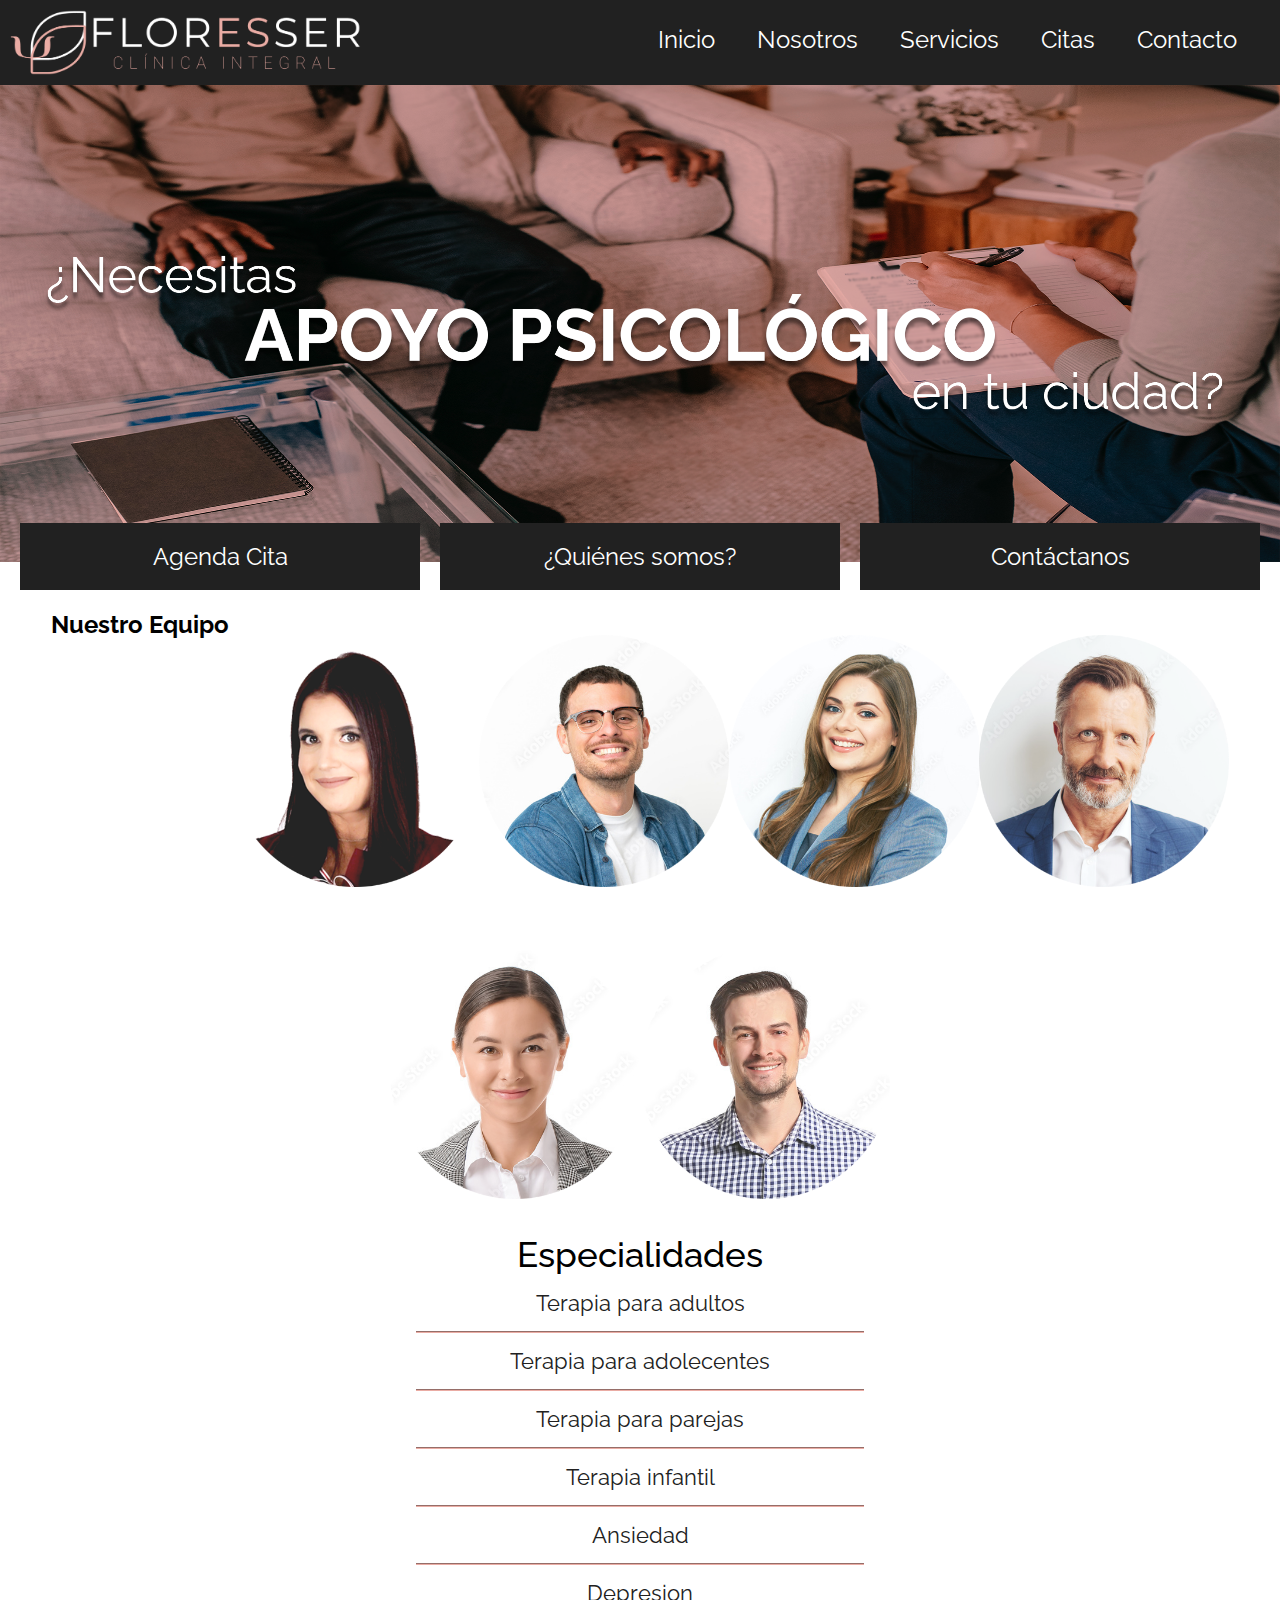
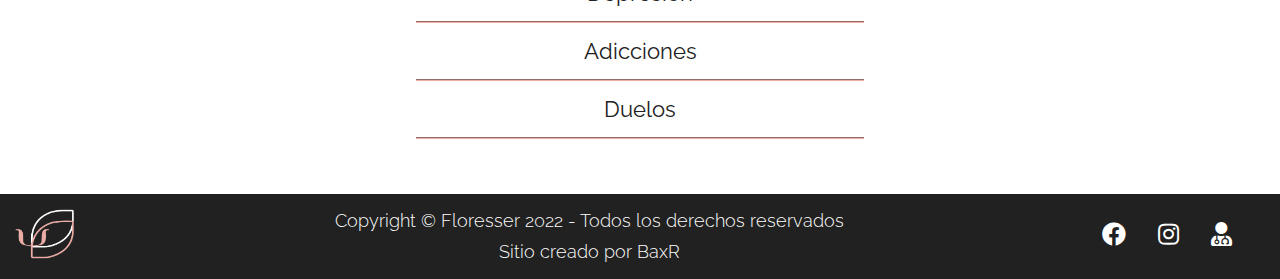
<file: index.html>
<!DOCTYPE html>
<html lang="en">
<head>
    <meta charset="UTF-8">
    <meta http-equiv="X-UA-Compatible" content="IE=edge">
    <meta name="viewport" content="width=device-width, initial-scale=1.0">
    <link rel="preconnect" href="https://fonts.googleapis.com">
    <link rel="preconnect" href="https://fonts.gstatic.com" crossorigin>
    <link href="https://fonts.googleapis.com/css2?family=Raleway:wght@400;500;600&display=swap" rel="stylesheet">
    <link href="https://cdnjs.cloudflare.com/ajax/libs/font-awesome/5.13.0/css/all.min.css" rel="stylesheet">
    <link rel="stylesheet" href="css/estilos.css">
    <title>Floresser</title>
</head>
<body>
    <div class="contenedor">
        <nav>
            <input type="checkbox" id="check">
            <label for="check" class="checkbtn">
                <i class="fas fa-bars"></i>
            </label>
            <a href="#" class="enlace">
                <img src="img/logo.png" alt="Logo Floresser" class="logo">
            </a>
            <ul>
                <li class="hover-underline"><a href="#" class="active">Inicio</a></li>
                <li class="hover-underline"><a href="#">Nosotros</a></li>
                <li class="hover-underline"><a href="#">Servicios</a></li>
                <li class="hover-underline"><a href="#">Citas</a></li>
                <li class="hover-underline"><a href="#">Contacto</a></li>
            </ul>
        </nav>
        <main class="portada">
            <img src="./img/covers/index.png" alt="Bienvenido">
            <ul class="optCover">
                <li><a href="citas.html">Agenda Cita</a></li>
                <li><a href="nosotros.html">¿Quiénes somos?</a></li>
                <li><a href="contacto.html">Contáctanos</a></li>
            </ul>
        </main>
        <section class="indxEquipo">
            <h2>Nuestro Equipo</h2>
            <img src="./img/equipo/psic_001.png" alt="Psic. Lluvia Cañedo">
            <img src="./img/equipo/psic_002.png" alt="Psic. Leonardo Sanz">
            <img src="./img/equipo/psic_003.png" alt="Psic. Fernanda Ojeda">
            <img src="./img/equipo/psic_004.png" alt="Psic. Daniel Becerra">
            <img src="./img/equipo/psic_005.png" alt="Psic. Isabella Ochoa">
            <img src="./img/equipo/psic_006.png" alt="Psic. Antonio Check">
        </section>
        <section class="indxEspc">
            <h2>Especialidades</h2>
            <ul>
                <li><span>Terapia para adultos</span></li>
                <li><span>Terapia para adolecentes</span></li>
                <li><span>Terapia para parejas</span></li>
                <li><span>Terapia infantil</span></li>
                <li><span>Ansiedad</span></li>
                <li><span>Depresion</span></li>
                <li><span>Adicciones</span></li>
                <li><span>Duelos</span></li>
            </ul>
        </section>
    
        <footer class="foot">
            <a href="index.html" class="enlace-foot">
                <img src="img/logo_footer.png" alt="Logo Floresser" class="logo-foot">
            </a> 
            <h3 class="copyright">Copyright © Floresser 2022 - Todos los derechos reservados <br> Sitio creado por BaxR</h3>
            <ul class="redes-sociales">
                <li><a href="#"><i class="fab fa-facebook"></i></a></li>
                <li><a href="#"><i class="fab fa-instagram"></i></a></li>
                <li><a href="#"><i class="fas fa-user-md"></i></a></li>
            </ul>
        </footer>
    </div>
</body>
</html>
</file>
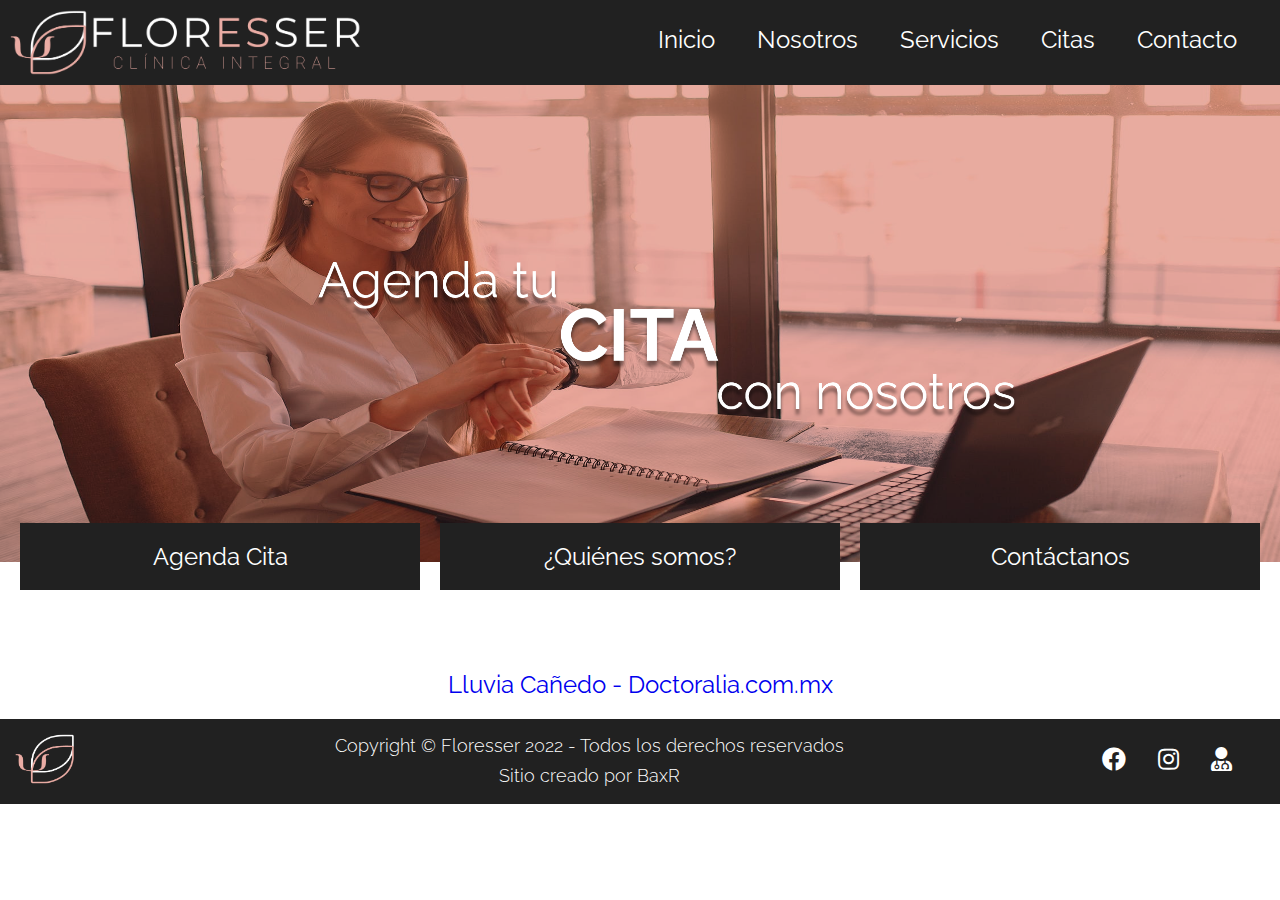
<file: citas.html>
<!DOCTYPE html>
<html lang="en">
<head>
    <meta charset="UTF-8">
    <meta http-equiv="X-UA-Compatible" content="IE=edge">
    <meta name="viewport" content="width=device-width, initial-scale=1.0">
    <meta name="description" content="Floresser Clínica Integral es un centro psicológico que brinda de manera confidencial, responsable y profesional un espacio terapéutico que permita la reflexión, autoconocimiento y la solución de conflictos familiares, de pareja o individuales, que apoyen el desarrollo integral del ser humano.">
    <meta name="keywords" content="Psicología, Clínica psicológica, Ansiedad, Depresión, Trastorno, Duelos, Terapia, Psicólogo, Psicóloga, Floresser, Autoestima,Trastornos alimenticios, Desarrollo personal, Habilidades sociales, Terapia de Pareja, Terapia Individual, Terapia Online, Estrés, Ayuda, Paz, Tranquilidad, Paz mental, Autoconocimiento">
    <link rel="preconnect" href="https://fonts.googleapis.com">
    <link rel="preconnect" href="https://fonts.gstatic.com" crossorigin>
    <link href="https://fonts.googleapis.com/css2?family=Raleway:wght@400;500;600&display=swap" rel="stylesheet">
    <link href="https://cdnjs.cloudflare.com/ajax/libs/font-awesome/5.13.0/css/all.min.css" rel="stylesheet">
    <link rel="stylesheet" href="css/estilos.css">
    <title> 🌷🌷 Floresser 🌷🌷- Agenda tu cita </title>
</head>
<body>
    <div class="contenedor">
        <nav>
            <input type="checkbox" id="check">
            <label for="check" class="checkbtn">
                <i class="fas fa-bars"></i>
            </label>
            <a href="#" class="enlace">
                <img src="img/logo.png" alt="Logo Floresser" class="logo">
            </a>
            <ul>
                <li><a href="index.html">Inicio</a></li>
                <li><a href="nosotros.html">Nosotros</a></li>
                <li><a href="servicios.html">Servicios</a></li>
                <li><a href="citas.html">Citas</a></li>
                <li><a href="contacto.html">Contacto</a></li>
            </ul>
        </nav>
        <div class="portada">
            <img src="./img/covers/citas.png" alt="Agenda cita en Floresser">
            <ul class="optCover">
                <li><a href="citas.html">Agenda Cita</a></li>
                <li><a href="nosotros.html">¿Quiénes somos?</a></li>
                <li><a href="contacto.html">Contáctanos</a></li>
            </ul>
        </div>
        <main class="doctoralia">
            <a id="zl-url" class="zl-url" href="https://www.doctoralia.com.mx/lluvia-canedo/psicologo/tijuana" rel="nofollow" data-zlw-doctor="lluvia-canedo" data-zlw-type="big_with_calendar" data-zlw-opinion="false" data-zlw-hide-branding="true">Lluvia Cañedo - Doctoralia.com.mx</a><script>!function($_x,_s,id){var js,fjs=$_x.getElementsByTagName(_s)[0];if(!$_x.getElementById(id)){js = $_x.createElement(_s);js.id = id;js.src = "//platform.docplanner.com/js/widget.js";fjs.parentNode.insertBefore(js,fjs);}}(document,"script","zl-widget-s");</script>
        </main>
        <footer class="foot">
            <a href="index.html" class="enlace-foot">
                <img src="img/logo_footer.png" alt="Logo Floresser" class="logo-foot">
            </a> 
            <h3 class="copyright">Copyright © Floresser 2022 - Todos los derechos reservados <br> Sitio creado por BaxR</h3>
            <ul class="redes-sociales">
                <li><a href="https://www.facebook.com/Psic.LluviaCanedo" target="_blank"><i class="fab fa-facebook"></i></a></li>
                <li><a href="https://www.instagram.com/psic.lluviacanedo/"><i class="fab fa-instagram"></i></a></li>
                <li><a href="https://www.doctoralia.com.mx/lluvia-canedo/psicologo/tijuana"><i class="fas fa-user-md"></i></a></li>
            </ul>
        </footer>
    </div>
</body>
</html>
</file>
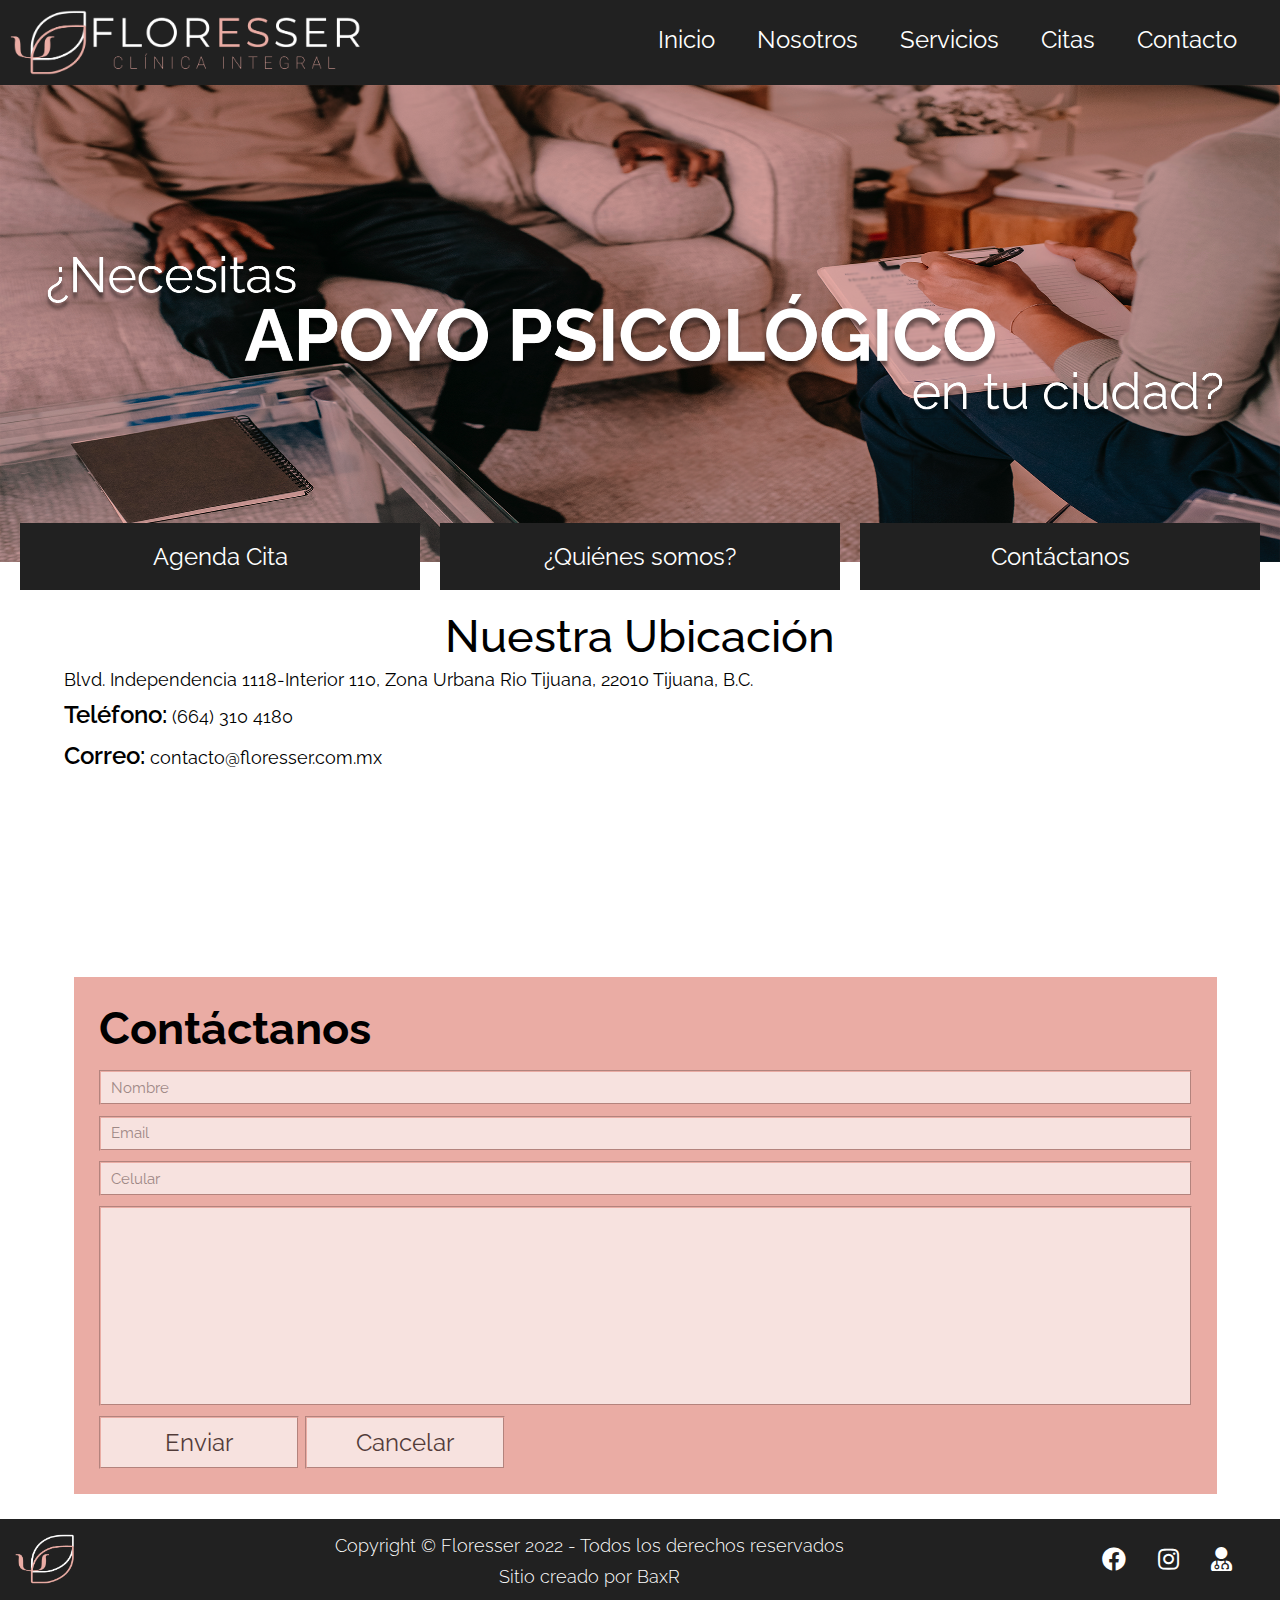
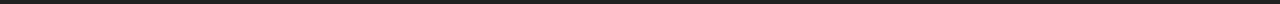
<file: contacto.html>
<!DOCTYPE html>
<html lang="en">
<head>
    <meta charset="UTF-8">
    <meta http-equiv="X-UA-Compatible" content="IE=edge">
    <meta name="viewport" content="width=device-width, initial-scale=1.0">
    <meta name="description" content="Floresser Clínica Integral es un centro psicológico que brinda de manera confidencial, responsable y profesional un espacio terapéutico que permita la reflexión, autoconocimiento y la solución de conflictos familiares, de pareja o individuales, que apoyen el desarrollo integral del ser humano.">
    <meta name="keywords" content="Psicología, Clínica psicológica, Ansiedad, Depresión, Trastorno, Duelos, Terapia, Psicólogo, Psicóloga, Floresser, Autoestima,Trastornos alimenticios, Desarrollo personal, Habilidades sociales, Terapia de Pareja, Terapia Individual, Terapia Online, Estrés, Ayuda, Paz, Tranquilidad, Paz mental, Autoconocimiento">
    <link rel="preconnect" href="https://fonts.googleapis.com">
    <link rel="preconnect" href="https://fonts.gstatic.com" crossorigin>
    <link href="https://fonts.googleapis.com/css2?family=Raleway:wght@400;500;600&display=swap" rel="stylesheet">
    <link href="https://cdnjs.cloudflare.com/ajax/libs/font-awesome/5.13.0/css/all.min.css" rel="stylesheet">
    <link rel="stylesheet" href="css/estilos.css">
    <title> 🌷🌷 Floresser 🌷🌷- Contáctanos </title>
</head>
<body>
    <div class="contenedor">
        <nav>
            <input type="checkbox" id="check">
            <label for="check" class="checkbtn">
                <i class="fas fa-bars"></i>
            </label>
            <a href="#" class="enlace">
                <img src="img/logo.png" alt="Logo Floresser" class="logo">
            </a>
            <ul>
                <li class="hover-underline"><a href="index.html" class="active">Inicio</a></li>
                <li class="hover-underline"><a href="nosotros.html">Nosotros</a></li>
                <li class="hover-underline"><a href="servicios.html">Servicios</a></li>
                <li class="hover-underline"><a href="citas.html">Citas</a></li>
                <li class="hover-underline"><a href="contacto.html">Contacto</a></li>
            </ul>
        </nav>
        <div class="portada">
            <img src="./img/covers/index.png" alt="Bienvenido">
            <ul class="optCover">
                <li><a href="citas.html">Agenda Cita</a></li>
                <li><a href="nosotros.html">¿Quiénes somos?</a></li>
                <li><a href="contacto.html">Contáctanos</a></li>
            </ul>
        </div>
        <section class="mapa">
            <div class="ubicacion">
                <h2>Nuestra Ubicación</h2>
                <ul>
                    <li>Blvd. Independencia 1118-Interior 110, Zona Urbana Rio Tijuana, 22010 Tijuana, B.C.</li><br>
                    <li><span>Teléfono:</span> (664) 310 4180</li><br>
                    <li><span>Correo:</span> contacto@floresser.com.mx</li>
                </ul>
                <iframe src="https://www.google.com/maps/embed?pb=!1m18!1m12!1m3!1d3363.7101972992837!2d-117.02072044924746!3d32.53388620355669!2m3!1f0!2f0!3f0!3m2!1i1024!2i768!4f13.1!3m3!1m2!1s0x80d948598f078725%3A0x156a1f9dc7504f9e!2sBlvd.%20Independencia%201118-Interior%20110%2C%20Zona%20Urbana%20Rio%20Tijuana%2C%2022010%20Tijuana%2C%20B.C.!5e0!3m2!1sen!2smx!4v1648437930365!5m2!1sen!2smx"  style="border:0;" allowfullscreen="" loading="lazy" referrerpolicy="no-referrer-when-downgrade"></iframe>
            </div>
        </section>
        <main class="contacto">
            <form class="formulario">
                <h2>Contáctanos</h2>
                <input class="controlFormulario" type="text" placeholder="Nombre" required>
                <input class="controlFormulario" type="text" placeholder="Email">
                <input class="controlFormulario" type="tel" placeholder="Celular" required>
                <textarea class="mensaje" name="mensaje" id="mensaje" cols="20" rows="10"></textarea>
                <button type="submit" class="controlBoton">Enviar</button>
                <button type="reset" class="controlBoton" >Cancelar</button>
            </form>
        </main>
        <footer class="foot">
            <a href="index.html" class="enlace-foot">
                <img src="img/logo_footer.png" alt="Logo Floresser" class="logo-foot">
            </a> 
            <h3 class="copyright">Copyright © Floresser 2022 - Todos los derechos reservados <br> Sitio creado por BaxR</h3>
            <ul class="redes-sociales">
                <li><a href="https://www.facebook.com/Psic.LluviaCanedo" target="_blank"><i class="fab fa-facebook"></i></a></li>
                <li><a href="https://www.instagram.com/psic.lluviacanedo/"><i class="fab fa-instagram"></i></a></li>
                <li><a href="https://www.doctoralia.com.mx/lluvia-canedo/psicologo/tijuana"><i class="fas fa-user-md"></i></a></li>
            </ul>
        </footer>
    </div>
</body>
</html>
</file>
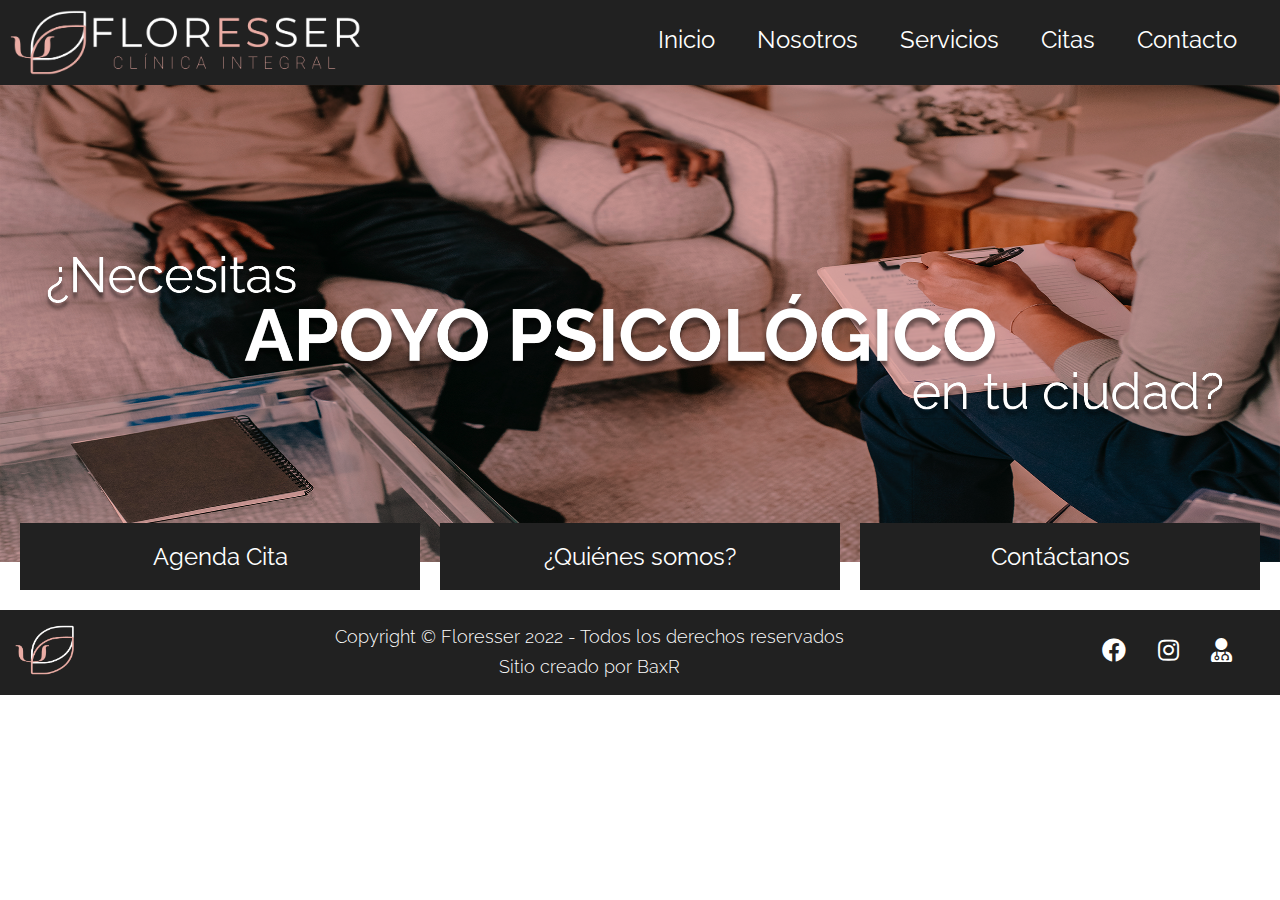
<file: nosotros.html>
<!DOCTYPE html>
<html lang="en">
<head>
    <meta charset="UTF-8">
    <meta http-equiv="X-UA-Compatible" content="IE=edge">
    <meta name="viewport" content="width=device-width, initial-scale=1.0">
    <link rel="preconnect" href="https://fonts.googleapis.com">
    <link rel="preconnect" href="https://fonts.gstatic.com" crossorigin>
    <link href="https://fonts.googleapis.com/css2?family=Raleway:wght@400;500;600&display=swap" rel="stylesheet">
    <link href="https://cdnjs.cloudflare.com/ajax/libs/font-awesome/5.13.0/css/all.min.css" rel="stylesheet">
    <link rel="stylesheet" href="css/estilos.css">
    <title>Floresser</title>
</head>
<body>
    <div class="contenedor">
        <nav>
            <input type="checkbox" id="check">
            <label for="check" class="checkbtn">
                <i class="fas fa-bars"></i>
            </label>
            <a href="#" class="enlace">
                <img src="img/logo.png" alt="Logo Floresser" class="logo">
            </a>
            <ul>
                <li class="hover-underline"><a href="index.html" class="active">Inicio</a></li>
                <li class="hover-underline"><a href="nosotros.html">Nosotros</a></li>
                <li class="hover-underline"><a href="servicios.html">Servicios</a></li>
                <li class="hover-underline"><a href="citas.html">Citas</a></li>
                <li class="hover-underline"><a href="contacto.html">Contacto</a></li>
            </ul>
        </nav>
        <main class="portada">
            <img src="./img/covers/index.png" alt="Bienvenido">
            <ul class="optCover">
                <li><a href="citas.html">Agenda Cita</a></li>
                <li><a href="nosotros.html">¿Quiénes somos?</a></li>
                <li><a href="contacto.html">Contáctanos</a></li>
            </ul>
        </main>

<footer class="foot">
    <a href="index.html" class="enlace-foot">
        <img src="img/logo_footer.png" alt="Logo Floresser" class="logo-foot">
    </a> 
    <h3 class="copyright">Copyright © Floresser 2022 - Todos los derechos reservados <br> Sitio creado por BaxR</h3>
    <ul class="redes-sociales">
        <li><a href="https://www.facebook.com/Psic.LluviaCanedo" target="_blank"><i class="fab fa-facebook"></i></a></li>
        <li><a href="https://www.instagram.com/psic.lluviacanedo/"><i class="fab fa-instagram"></i></a></li>
        <li><a href="https://www.doctoralia.com.mx/lluvia-canedo/psicologo/tijuana"><i class="fas fa-user-md"></i></a></li>
    </ul>
</footer>
</div>
</body>
</html>
</file>
<file: css/estilos.css>
* {
  margin: 0;
  padding: 0;
  box-sizing: border-box;
  font-family: 'Raleway';
  text-decoration: none;
  list-style: none;
  font-size: 24px; }

/*-- Inicia Head-Nav --*/
nav {
  grid-area: nav;
  background-color: #212121;
  height: 130px;
  width: 100%; }
  nav .enlace {
    position: absolute;
    padding: 15px 15px; }
    nav .enlace .logo {
      height: 100px; }
  nav ul {
    float: right;
    margin-right: 25px; }
    nav ul li {
      display: inline-block;
      line-height: 126px;
      margin: 0 5px; }
      nav ul li a {
        color: white;
        font-size: 30px;
        padding: 7px 13px; }
        nav ul li a:hover {
          font-weight: 500;
          transition: .5s; }
  nav .checkbtn {
    font-size: 30px;
    color: white;
    float: right;
    line-height: 120px;
    margin-right: 40px;
    cursor: pointer;
    display: none; }
  nav #check {
    display: none; }

/*-- Termina Head-Nav --*/
/*-- Inicia Portada --*/
.portada {
  grid-area: cover;
  background-color: white; }
  .portada img {
    width: 100%; }
  .portada .optCover {
    display: flex;
    justify-content: space-evenly;
    position: relative;
    top: -45px;
    margin-bottom: -2%; }
    .portada .optCover li {
      background-color: #212121;
      text-align: center;
      width: 400px;
      display: inline-block;
      padding: 1.5%; }
      .portada .optCover li a {
        color: white; }
        .portada .optCover li a:hover {
          font-weight: 500; }

/*-- Termina Portada --*/
/*-- Inicia Grilla --*/
.contenedor {
  width: 100%;
  display: grid;
  grid-template-columns: repeat(3, 1fr);
  grid-template-rows: repeat(4, auto);
  grid-template-areas: "nav nav nav" "cover cover cover" "main main misc" "footer footer footer"; }

/*-- Termina Grilla --*/
/*-- Inicia Seccion Index Main --*/
.indxEquipo {
  grid-area: main;
  background-color: white;
  display: flex;
  flex-wrap: wrap;
  flex-direction: row;
  justify-content: center;
  margin: 45px auto; }
  .indxEquipo h1 {
    width: 100%;
    font-size: 45px;
    font-weight: 500;
    margin: 0;
    padding-left: 135px; }
  .indxEquipo img {
    width: 300px;
    opacity: 95%;
    padding-top: 25px; }
    .indxEquipo img:hover {
      opacity: 100%; }

/*-- Termina Seccion Index Main --*/
/*-- Inicia Seccion Index Especialidades --*/
.indxEspc {
  grid-area: misc;
  background-color: white;
  margin-bottom: 45px; }
  .indxEspc h2 {
    font-size: 45px;
    font-weight: 500;
    margin: 0;
    margin-top: 120px;
    width: 100%; }
  .indxEspc li {
    margin-top: 5px;
    width: 65%;
    color: #212121;
    padding: 15px;
    border-bottom: 2px groove #EAACA4; }
    .indxEspc li span {
      font-size: 22px; }

/*-- Termina Seccion Index Especialidades --*/
/*-- Inicia Seccion Nosotros --*/
.nosotros {
  display: flex;
  justify-content: space-evenly;
  flex-wrap: wrap;
  margin: 50px 0;
  grid-column: span 3; }
  .nosotros h2 {
    font-size: 45px;
    font-weight: 500;
    margin: 0;
    text-align: center;
    padding: 10px 0; }
  .nosotros img {
    width: 100%; }
  .nosotros .mision, .nosotros .vision, .nosotros .valores {
    font-size: 16px;
    font-weight: 400;
    line-height: 1.7em;
    margin: 0;
    width: 400px; }
  .nosotros .valores_text p {
    text-align: center; }

/*-- Termina Seccion Nosotros --*/
/*--Inicia Section Servicios --*/
.servicios {
  grid-column: span 3;
  margin: 10px 85px;
  margin-bottom: 35px; }
  .servicios .especialidades h2 {
    font-size: 45px;
    font-weight: 500;
    margin: 0;
    text-align: center; }
  .servicios .especialidades p {
    font-size: 24px;
    font-weight: 400;
    line-height: 1.7em;
    margin: 0; }
  .servicios .especialidades table {
    width: 100%;
    margin: 20px 0; }
    .servicios .especialidades table td {
      font-size: 24px;
      font-weight: 400;
      line-height: 1.7em;
      margin: 0;
      padding: 10px;
      background-color: #EAACA4;
      opacity: 65%;
      text-align: center;
      border-radius: .3rem; }
      .servicios .especialidades table td:hover {
        opacity: 100%; }

/*--Termina Section Servicios --*/
/*-- Inicia Citas --*/
.doctoralia {
  grid-column: span 3;
  margin: 20px auto;
  padding-top: 40px; }

/*-- Termina Citas --*/
/*-- Inicia Contacto --*/
.mapa {
  grid-area: main;
  display: flex;
  justify-content: center; }
  .mapa .ubicacion {
    margin: 0 auto; }
    .mapa .ubicacion h2 {
      font-size: 45px;
      font-weight: 500;
      margin: 0; }
    .mapa .ubicacion li {
      font-size: 18px;
      font-weight: 400;
      line-height: 1.7em;
      margin: 0;
      display: inline;
      text-align: left;
      background-color: white;
      width: 90%;
      text-align: left; }
      .mapa .ubicacion li span {
        font-size: 18px;
        font-weight: 600;
        line-height: 1.7em;
        margin: 0; }
    .mapa .ubicacion iframe {
      width: 100%;
      margin-top: 25px;
      width: 100%;
      height: 55%; }

.contacto {
  grid-area: misc;
  margin-bottom: 25px; }
  .contacto .formulario {
    background-color: #EAACA4;
    padding: 25px;
    width: 90%; }
    .contacto .formulario h2 {
      font-size: 45px;
      padding-bottom: 15px; }
    .contacto .formulario input {
      width: 100%;
      margin-bottom: 10px;
      font-size: 15px; }
    .contacto .formulario .controlFormulario {
      height: 35px;
      background-color: white;
      padding-left: 10px;
      border: 2px groove #EAACA4;
      opacity: 65%; }
    .contacto .formulario .mensaje {
      display: block;
      width: 100%;
      height: 200px;
      margin-bottom: 10px;
      padding: 10px;
      resize: none;
      background-color: white;
      border: 2px groove #EAACA4;
      opacity: 65%; }
    .contacto .formulario .controlBoton {
      width: 200px;
      padding: 10px;
      background-color: white;
      border: 2px groove #EAACA4;
      opacity: 65%;
      display: inline-block; }

/*-- Termina Contacto --*/
/*-- Inicia Footer --*/
.foot {
  grid-area: footer;
  display: flex;
  justify-content: space-between;
  background-color: #212121;
  height: 110px;
  width: 100%; }
  .foot .enlace-foot {
    padding: 15px 15px; }
    .foot .enlace-foot .logo-foot {
      display: inline-block;
      height: 75px; }
  .foot .copyright {
    display: inline-block;
    font-size: 18px;
    font-weight: 300;
    line-height: 1.7em;
    margin: 0;
    align-self: center;
    text-align: center;
    color: white; }
  .foot .redes-sociales {
    display: inline-block;
    margin-right: 75px; }
    .foot .redes-sociales li {
      display: inline-block;
      line-height: 110px; }
      .foot .redes-sociales li a {
        color: white;
        padding: 7px 13px; }

/*-- Termina Footer --*/
/*-- Inicia Responsive --*/
@media screen and (max-width: 1300px) {
  .contenedor {
    grid-template-areas: "nav nav nav"  "cover cover cover"  "main main main"  "misc misc misc"  "footer footer footer";
    font-size: 65%;
    /*--Inicia Resp-Med-NavBar--*/
    /*--Termina Resp-Med-NavBar--*/
    /*--Inicia Resp-Med-Cover--*/
    /*--Termina Resp-Med-Cover--*/
    /*--Inicia Resp-Med-IndEq--*/
    /*--Termina Resp-Med-IndEq--*/
    /*--Inicia Resp-Med-Nos--*/
    /*--Termina Resp-Med-Nos--*/
    /*--Inicia Resp-Med-Serv--*/
    /*--Termina Resp-Med-Serv--*/
    /*--Inicia Resp-Med-Fot--*/
    /*--Termina Resp-Med-Fot--*/
    /*--Inicia Resp-Med-Cont--*/
    /*--Inicia Resp-Med-Cont--*/ }
    .contenedor nav {
      height: 85px; }
      .contenedor nav .enlace {
        padding: 10px 10px; }
        .contenedor nav .enlace .logo {
          height: 65px; }
      .contenedor nav ul li {
        line-height: 80px; }
        .contenedor nav ul li a {
          font-size: 24px; }
    .contenedor .portada .optCover li a {
      font-size: 24px; }
    .contenedor .indxEquipo {
      margin: 0;
      padding: 0; }
      .contenedor .indxEquipo img {
        width: 250px;
        opacity: 95%;
        padding-top: 25px;
        margin-bottom: 35px; }
        .contenedor .indxEquipo img:hover {
          opacity: 100%; }
      .contenedor .indxEquipo h1 {
        margin: 0;
        padding: 0;
        text-align: center; }
    .contenedor .indxEspc {
      padding: 0;
      margin: 0;
      margin-bottom: 55px;
      text-align: center; }
      .contenedor .indxEspc h2 {
        font-size: 35px;
        margin: 0;
        padding: 0; }
      .contenedor .indxEspc li {
        text-align: center;
        font-size: 10px;
        margin: auto;
        width: 35%; }
    .contenedor .nosotros {
      margin: 0 auto; }
      .contenedor .nosotros .mision, .contenedor .nosotros .vision, .contenedor .nosotros .valores {
        width: 45%;
        margin: 25px auto; }
        .contenedor .nosotros .mision h2, .contenedor .nosotros .vision h2, .contenedor .nosotros .valores h2 {
          font-size: 24px;
          padding: 10px 0; }
        .contenedor .nosotros .mision p, .contenedor .nosotros .vision p, .contenedor .nosotros .valores p {
          font-size: 18px; }
    .contenedor .servicios {
      width: 90%;
      margin: 0 auto;
      padding-bottom: 75px; }
      .contenedor .servicios .especialidades p {
        font-size: 18px;
        text-align: center; }
      .contenedor .servicios .especialidades h2 {
        font-size: 33px; }
      .contenedor .servicios .especialidades table {
        display: flex;
        justify-content: center;
        margin: 25px auto;
        width: 90%; }
        .contenedor .servicios .especialidades table td {
          font-size: 24px; }
    .contenedor .foot {
      height: 85px; }
      .contenedor .foot .enlace-foot {
        padding: 15px 15px; }
        .contenedor .foot .enlace-foot .logo-foot {
          height: 50px; }
      .contenedor .foot .copyright {
        font-size: 18px; }
      .contenedor .foot ul {
        margin-right: 35px; }
        .contenedor .foot ul li {
          display: inline-block;
          line-height: 80px; }
          .contenedor .foot ul li a {
            font-size: 25px; }
    .contenedor .ubicacion {
      width: 90%; }
      .contenedor .ubicacion h2 {
        font-size: 45px;
        text-align: center; }
      .contenedor .ubicacion li {
        display: inline;
        text-align: center; }
        .contenedor .ubicacion li span {
          font-size: 24px;
          font-weight: 600;
          line-height: 1.7em;
          margin: 0; }
      .contenedor .ubicacion iframe {
        display: flex;
        justify-content: center;
        width: 100%;
        height: 150px;
        margin: 25px 0; }
    .contenedor .contacto {
      display: flex;
      justify-content: center;
      margin-left: 10px; } }

/*-- Inicia Responsive Sml --*/
@media screen and (max-width: 1000px) {
  .contenedor {
    /*--Inicia Resp-Sml-NavBar--*/
    /*--Termina Resp-Sml-NavBar--*/
    /*--Inicia Resp-Sml-Cover--*/
    /*--Termina Resp-Sml-Cover--*/
    /*--Inicia Resp-Sml-IndEq--*/
    /*--Termina Resp-Sml-IndEq--*/
    /*--Inicia Resp-Sml-Nos--*/
    /*--Termina Resp-Sml-Nos--*/
    /*--Inicia Resp-Med-Serv--*/
    /*--Termina Resp-Med-Serv--*/
    /*--Inicia Resp-Sml-Fot--*/
    /*--Termina Resp-Sml-Fot--*/ }
    .contenedor nav .checkbtn {
      display: block;
      line-height: 85px; }
    .contenedor nav .enlace {
      padding: 20px 15px; }
      .contenedor nav .enlace .logo {
        height: 45px; }
    .contenedor nav ul {
      position: fixed;
      width: 100%;
      height: 100vh;
      background: #323232;
      top: 85px;
      left: -100%;
      text-align: center;
      transition: all .5s; }
      .contenedor nav ul li {
        display: block; }
        .contenedor nav ul li a {
          font-size: 20px;
          color: white; }
          .contenedor nav ul li a:hover {
            background: none; }
    .contenedor nav #check:checked ~ ul {
      left: 0;
      z-index: 1; }
    .contenedor .portada .optCover {
      top: -45px; }
      .contenedor .portada .optCover li a {
        font-size: 16px; }
    .contenedor .indxEquipo {
      width: 95%; }
      .contenedor .indxEquipo h1 {
        font-size: 40px;
        font-weight: 500;
        margin: 0; }
      .contenedor .indxEquipo img {
        width: 125px;
        margin: 25px 0;
        padding: 0; }
    .contenedor .indxEspc h2 {
      font-size: 40px;
      font-weight: 500;
      margin: 0;
      margin: 0;
      padding: 0; }
    .contenedor .indxEspc ul li {
      width: 75%; }
      .contenedor .indxEspc ul li span {
        font-size: 18px; }
    .contenedor .nosotros {
      display: flex;
      flex-direction: column;
      margin: 0 auto; }
      .contenedor .nosotros .mision, .contenedor .nosotros .vision, .contenedor .nosotros .valores {
        width: 75%;
        margin: 5px auto; }
        .contenedor .nosotros .mision h2, .contenedor .nosotros .vision h2, .contenedor .nosotros .valores h2 {
          font-size: 25px;
          padding: 10px 0; }
        .contenedor .nosotros .mision p, .contenedor .nosotros .vision p, .contenedor .nosotros .valores p {
          font-size: 15px;
          margin-bottom: 25px; }
    .contenedor .servicios {
      width: 90%;
      margin: 0 auto;
      padding-bottom: 75px; }
      .contenedor .servicios .especialidades p {
        font-size: 18px;
        text-align: justify; }
      .contenedor .servicios .especialidades h2 {
        font-size: 28px; }
      .contenedor .servicios .especialidades table {
        margin: 25px auto;
        width: 90%; }
        .contenedor .servicios .especialidades table td {
          font-size: 14px; }
    .contenedor .foot .copyright {
      font-size: 12px; }
    .contenedor .foot ul {
      margin-right: 10px; }
      .contenedor .foot ul li {
        display: inline-block;
        width: 25%;
        line-height: 80px; }
        .contenedor .foot ul li a {
          font-size: 20px; }
    .contenedor .contacto {
      margin-left: 25px; } }

/*-- Termina Responsive Sml --*/
</file>
